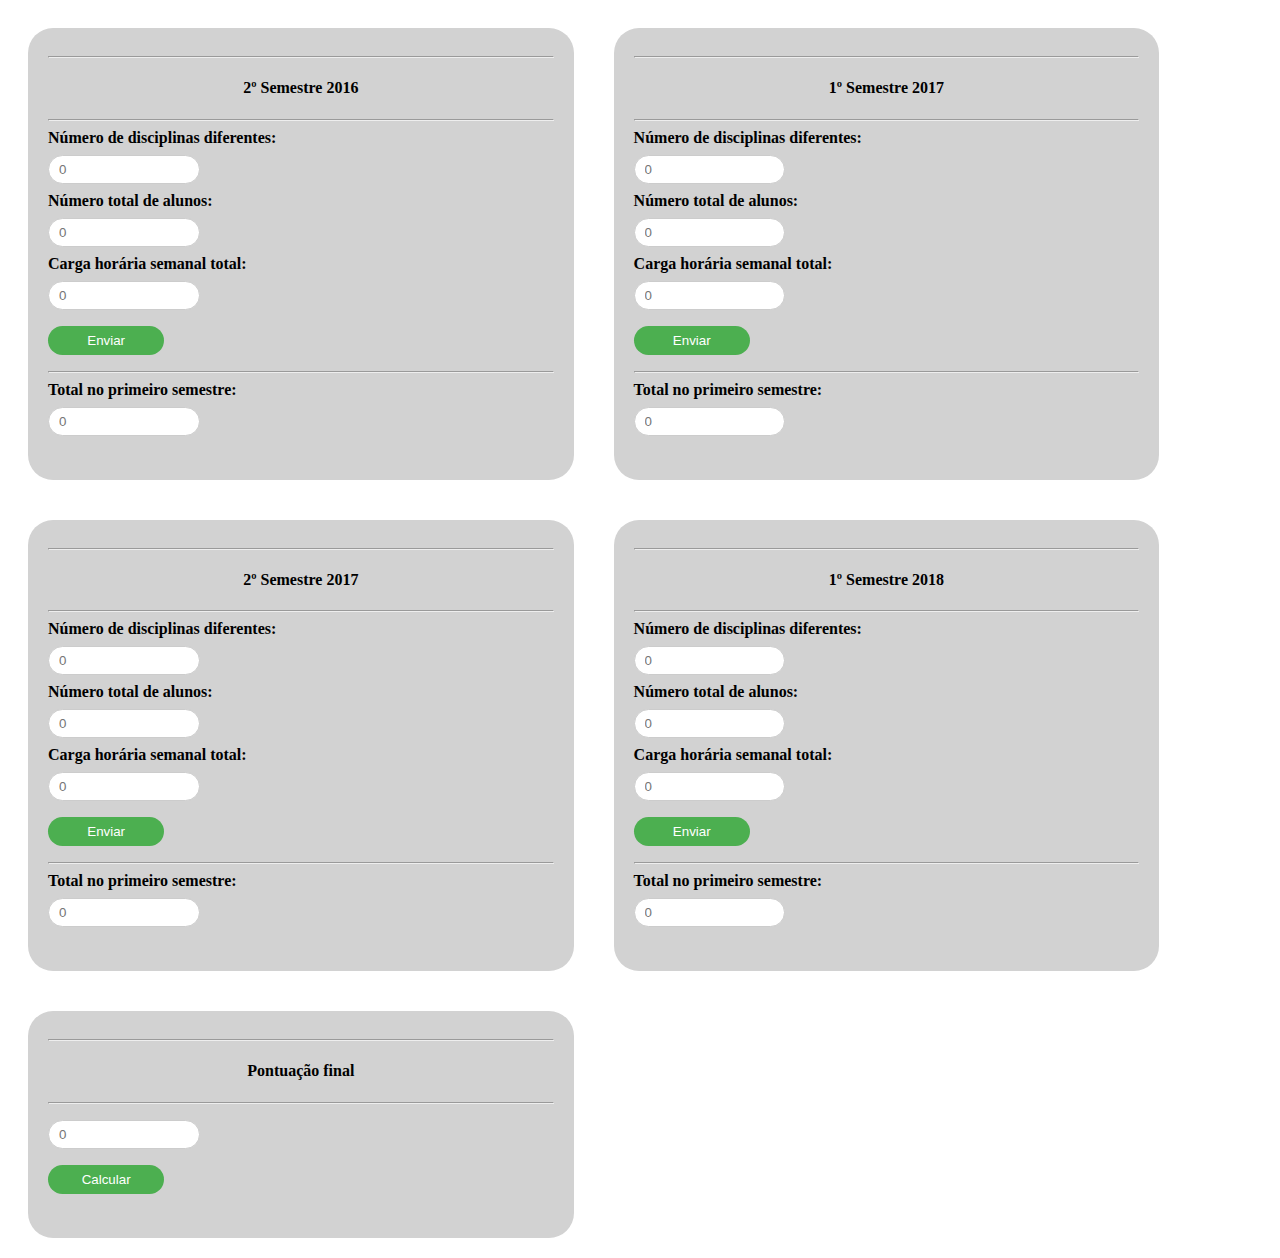
<file: templates/dmat/score.html>
<html>
<head>
	<meta charset='UTF-8'>
	<title>
		DMAT-UFTM
	</title>
	<style>
		div {
		    border-radius: 25px;
		    background-color: #d2d2d2;
		    padding: 20px;
		    width: 40%;
		    font-weight: bold;
		    display:table;
		    float:left;
		    margin:20px;
		}
		input[type=text] {
		    width: 30%;
		    padding: 6px 10px;
		    margin: 8px 0;
		    display: inline-block;
		    border: 1px solid #ccc;
		    border-radius: 50px;
		    box-sizing: border-box;
		}
		input[type=button] {
		    width: 23%;
		    background-color: #4CAF50;
		    color: white;
		    padding: 7px 10px;
		    margin: 8px 0;
		    border: none;
		    border-radius: 50px;
		    cursor: pointer;
		}
		input[type=button]:hover {
		    background-color: #45a049;
		}
		h4 {
			text-align: center;
			font-family: "Times New Roman", Times, serif;			
		}
	</style>

</head>

<body>
	<script>
		function enviar1(){
			ND = parseFloat(document.form_1s2016.num_disciplinas.value);
			NA = parseFloat(document.form_1s2016.num_alunos.value);
			CS = parseFloat(document.form_1s2016.carga_horaria.value);
			document.form_1s2016.total1.value = calcula(CS, ND, NA);
		}
		function enviar2(){
			ND = parseFloat(document.form_2s2016.num_disciplinas.value);
			NA = parseFloat(document.form_2s2016.num_alunos.value);
			CS = parseFloat(document.form_2s2016.carga_horaria.value);
			document.form_2s2016.total2.value = calcula(CS, ND, NA);
		}
		function enviar3(){
			ND = parseFloat(document.form_1s2017.num_disciplinas.value);
			NA = parseFloat(document.form_1s2017.num_alunos.value);
			CS = parseFloat(document.form_1s2017.carga_horaria.value);
			document.form_1s2017.total3.value = calcula(CS, ND, NA);
		}
		function enviar4(){
			ND = parseFloat(document.form_2s2017.num_disciplinas.value);
			NA = parseFloat(document.form_2s2017.num_alunos.value);
			CS = parseFloat(document.form_2s2017.carga_horaria.value);
			document.form_2s2017.total4.value = calcula(CS, ND, NA);
		}
		function enviar5(){
			x = parseFloat(document.form_1s2016.total1.value);
			y = parseFloat(document.form_2s2016.total2.value);
			z = parseFloat(document.form_1s2017.total3.value);
			w = parseFloat(document.form_2s2017.total4.value);
			totalFinal = x+y+z+w;
			document.form_final.total5.value = totalFinal;
		}
		function calcula(CS, ND, NA){
			return CS*( 1 + (ND-1)*0.25 + NA*0.05/65.0 );
		}
	</script>
<div>
	<form name='form_1s2016'>
		<hr/>
		<h4>2º Semestre 2016</h4>
		<hr/>
		Número de disciplinas diferentes:<br/>
		<input type='text' name='num_disciplinas' placeholder='0'><br/>
		Número total de alunos:<br/>
		<input type='text' name='num_alunos' placeholder='0'><br/>
		Carga horária semanal total:<br/>
		<input type='text' name='carga_horaria' placeholder='0'><br/>
		<input type="button" value="Enviar" onclick="javascript:enviar1();"><br/>
		<hr/>
		Total no primeiro semestre:<br/>
		<input id='test1' type='text' placeholder='0' name='total1'><br/>
	</form>
</div>
<div>
	<form name='form_2s2016'>
		<hr/>
		<h4>1º Semestre 2017</h4>
		<hr/>
		Número de disciplinas diferentes:<br/>
		<input type='text' name='num_disciplinas' placeholder='0'><br/>
		Número total de alunos:<br/>
		<input type='text' name='num_alunos' placeholder='0'><br/>
		Carga horária semanal total:<br/>
		<input type='text' name='carga_horaria' placeholder='0'><br/>
		<input type="button" value="Enviar" onclick="javascript:enviar2();"><br/>
		<hr/>
		Total no primeiro semestre:<br/>
		<input id='test2' type='text' placeholder='0' name='total2'><br/>
	</form>
</div>
<div>
	<form name='form_1s2017'>
		<hr/>
		<h4>2º Semestre 2017</h4>
		<hr/>
		Número de disciplinas diferentes:<br/>
		<input type='text' name='num_disciplinas' placeholder='0'><br/>
		Número total de alunos:<br/>
		<input type='text' name='num_alunos' placeholder='0'><br/>
		Carga horária semanal total:<br/>
		<input type='text' name='carga_horaria' placeholder='0'><br/>
		<input type="button" value="Enviar" onclick="javascript:enviar3();"><br/>
		<hr/>
		Total no primeiro semestre:<br/>
		<input id='test3' type='text' placeholder='0' name='total3'><br/>
	</form>
</div>
<div>
	<form name='form_2s2017'>
		<hr/>
		<h4>1º Semestre 2018</h4>
		<hr/>
		Número de disciplinas diferentes:<br/>
		<input type='text' name='num_disciplinas' placeholder='0'><br/>
		Número total de alunos:<br/>
		<input type='text' name='num_alunos' placeholder='0'><br/>
		Carga horária semanal total:<br/>
		<input type='text' name='carga_horaria' placeholder='0'><br/>
		<input type="button" value="Enviar" onclick="javascript:enviar4();"><br/>
		<hr/>
		Total no primeiro semestre:<br/>
		<input id='test4' type='text' placeholder='0' name='total4'><br/>
	</form>
</div>
<div>
	<form name='form_final'>
		<hr/>
		<h4>Pontuação final</h4>
		<hr/>
		<input id='test5' type='text' placeholder='0' name='total5'><br/>
		<input type="button" value="Calcular" onclick="javascript:enviar5();"><br/>
	</form>
</div>
</body>
</html>
</file>
